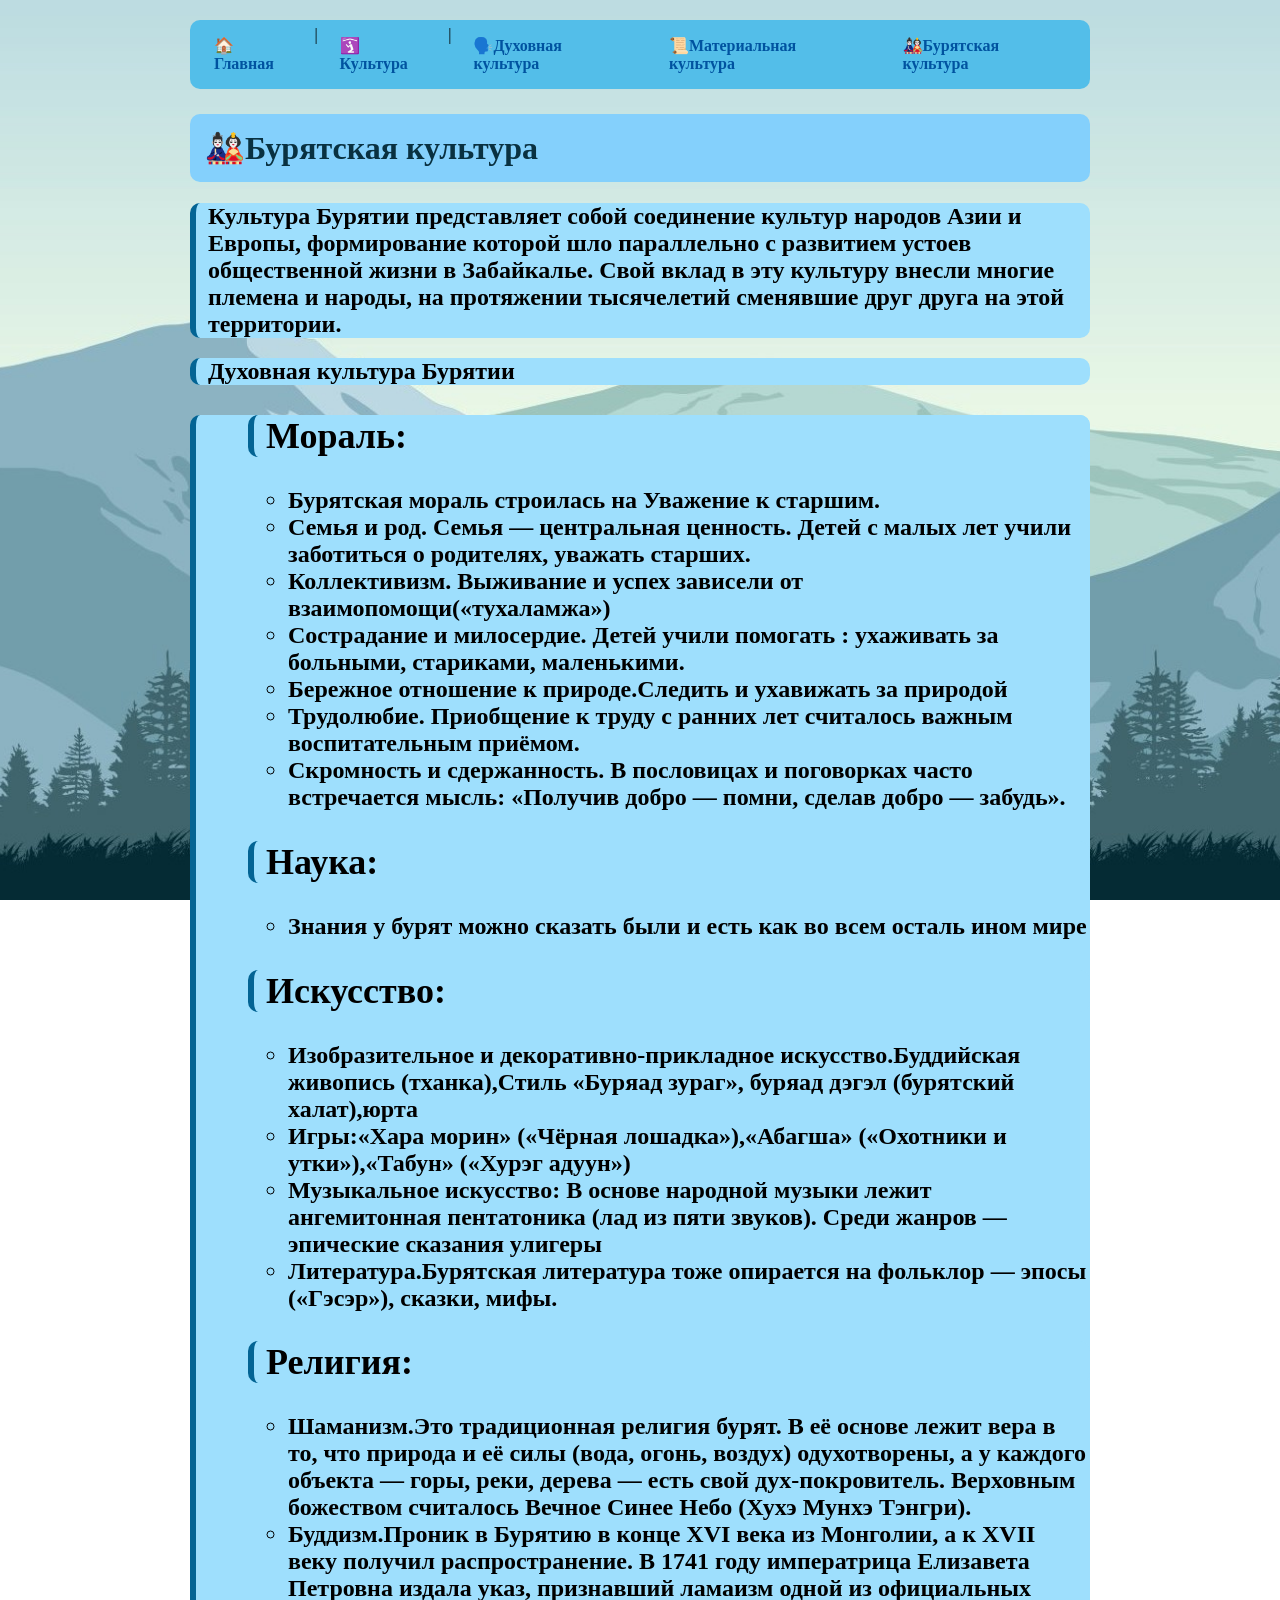
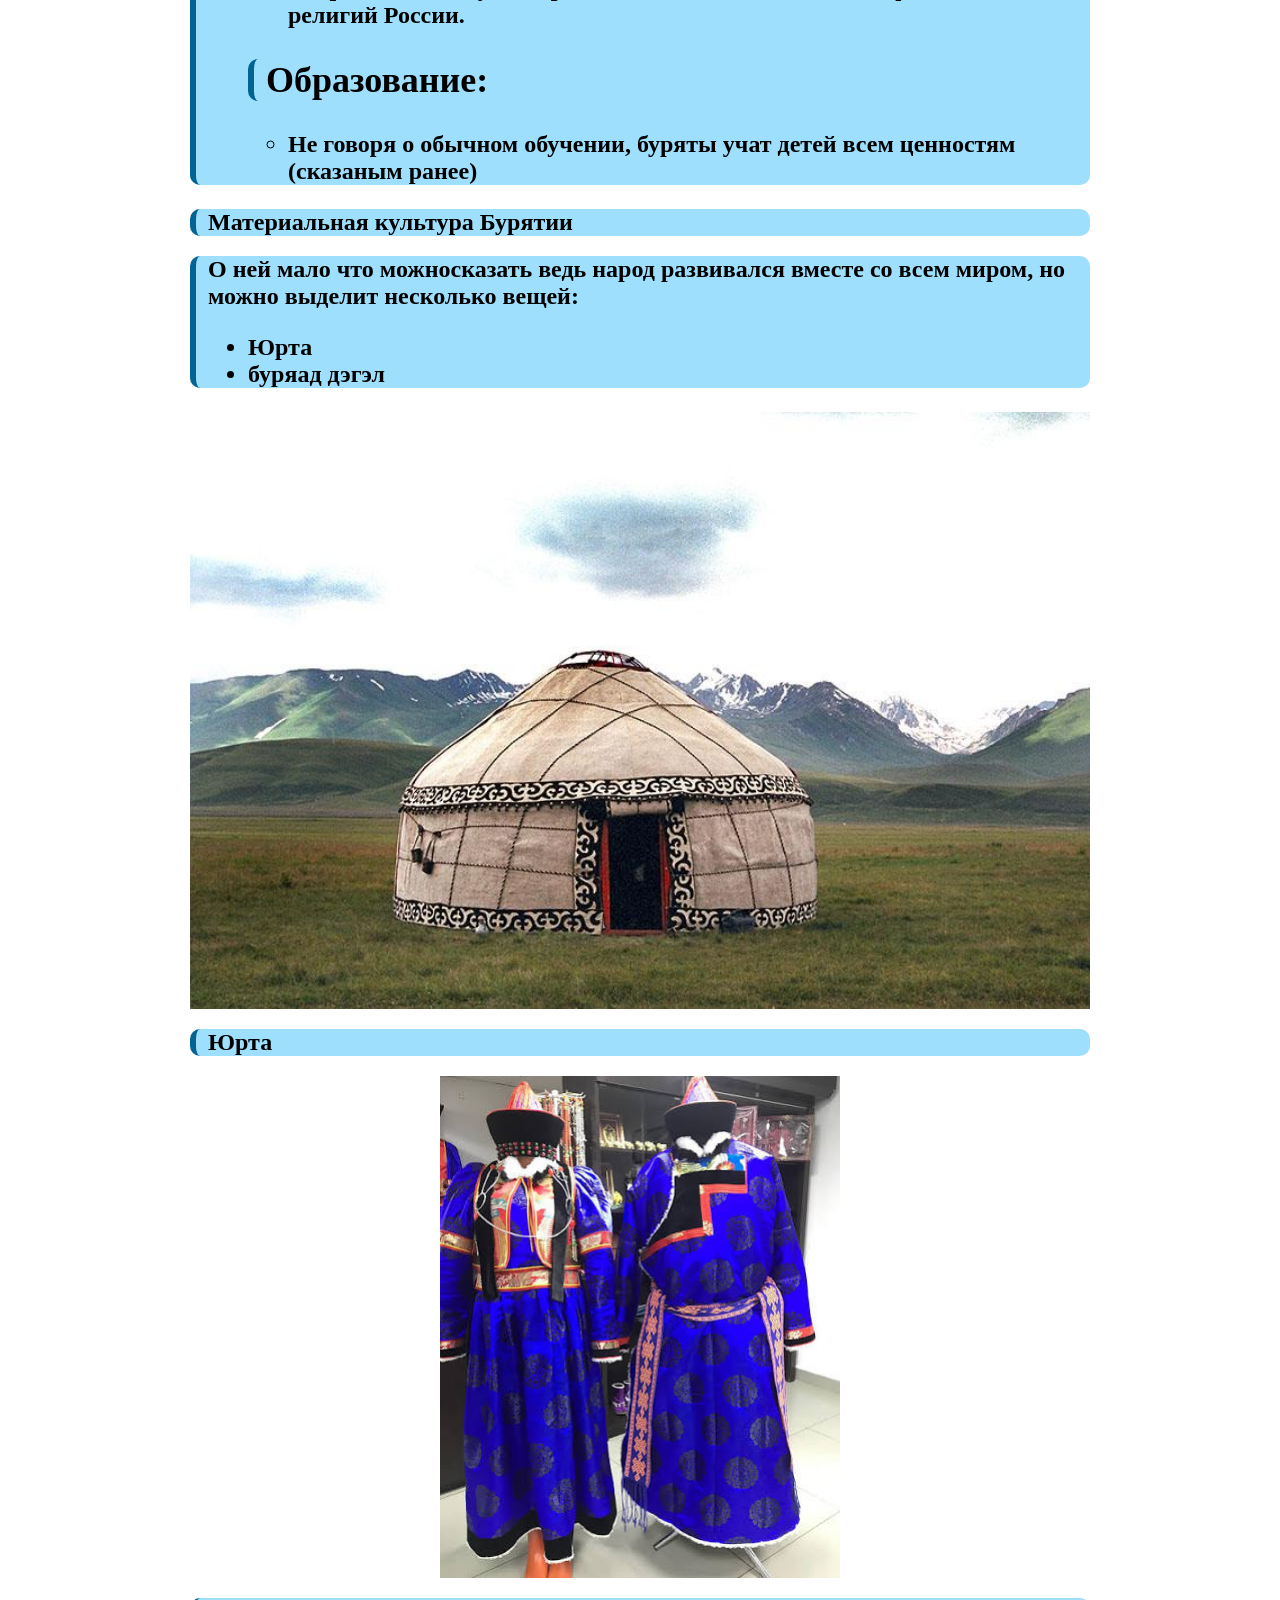
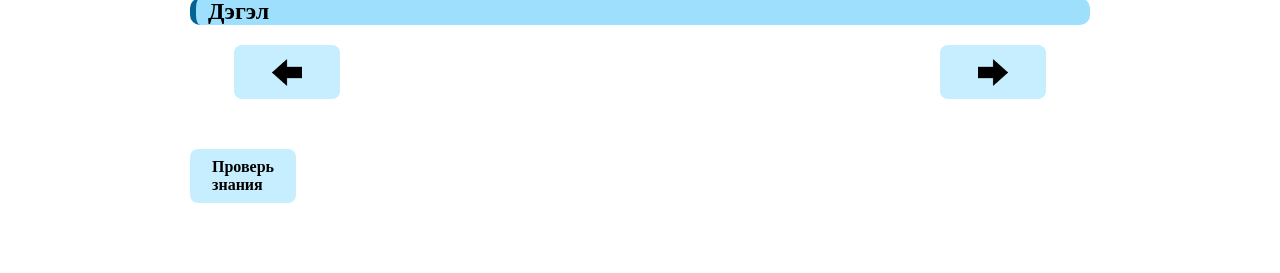
<file: 12.html>
<!DOCTYPE html>
<html lang="ru">
<head>
    <link rel="stylesheet" href="style.css">  </head>
  <meta charset="UTF-8">
  <title>Культура</title>  
</head>
<body>
<div class="card fade-in">
  <nav>
    <a href="index.html">🏠Главная</a>  |
    <a href="page2.html">🛐Культура</a>  |
    <a href="page3.html">🗣️Духовная культура</a>
    <a href="интерес.html">📜Материальная культура</a>
    <a href="12.html">🎎Бурятская культура</a>
  </nav>
  <div class="card">           
  <h1>🎎Бурятская культура</h1>   
  <h2>
    Культура Бурятии представляет собой соединение культур народов Азии и Европы, формирование которой шло параллельно с развитием устоев общественной жизни в Забайкалье. Свой вклад в эту культуру внесли многие племена и народы, на протяжении тысячелетий сменявшие друг друга на этой территории. 
  </h2>
 <h2> <h2>Духовная культура Бурятии</h2>
    <h2><ul>
        <h2>Мораль:</h2>
<ul>
<li>Бурятская мораль строилась на Уважение к старшим.</li>
<li>Семья и род. Семья — центральная ценность. Детей с малых лет учили заботиться о родителях, уважать старших.</li>
<li>Коллективизм. Выживание и успех зависели от взаимопомощи(«тухаламжа»)</li>
<li>Сострадание и милосердие. Детей учили помогать : ухаживать за больными, стариками, маленькими.</li>
<li>Бережное отношение к природе.Следить и ухавижать за природой</li>
<li>Трудолюбие. Приобщение к труду с ранних лет считалось важным воспитательным приёмом.</li>
<li>Скромность и сдержанность. В пословицах и поговорках часто встречается мысль: «Получив добро — помни, сделав добро — забудь».</li>
</ul>
<h2>Наука:</h2>
<ul>
<li>Знания у бурят можно сказать были и есть как во всем осталь ином мире</li>
</ul>
<h2>Искусство:</h2>
<ul>
<li>Изобразительное и декоративно-прикладное искусство.Буддийская живопись (тханка),Стиль «Буряад зураг», буряад дэгэл (бурятский халат),юрта</li>
<li>Игры:«Хара морин» («Чёрная лошадка»),«Абагша» («Охотники и утки»),«Табун» («Хурэг адуун»)</li>
<li>Музыкальное искусство: В основе народной музыки лежит ангемитонная пентатоника (лад из пяти звуков). Среди жанров — эпические сказания улигеры</li>
<li>Литература.Бурятская литература тоже опирается на фольклор — эпосы («Гэсэр»), сказки, мифы.</li>
</ul>
<h2>Религия:</h2>
<ul>
<li>Шаманизм.Это традиционная религия бурят. В её основе лежит вера в то, что природа и её силы (вода, огонь, воздух) одухотворены, а у каждого объекта — горы, реки, дерева — есть свой дух-покровитель. Верховным божеством считалось Вечное Синее Небо (Хухэ Мунхэ Тэнгри). </li>
<li>Буддизм.Проник в Бурятию в конце XVI века из Монголии, а к XVII веку получил распространение. В 1741 году императрица Елизавета Петровна издала указ, признавший ламаизм одной из официальных религий России.</li>
</ul>
<h2>Образование:</h2> 
<ul>
<li>Не говоря о обычном обучении, буряты учат детей всем ценностям (сказаным ранее)</ul></li>
</ul>

</h2>
<h2>Материальная культура Бурятии</h2>
<h2>О ней мало что можносказать ведь народ развивался вместе со всем миром, но можно выделит несколько вещей:
<ul>
    <li>Юрта</li>
    <li>буряад дэгэл</li>
</ul>
</h2>
  </ul>     
  </div>  
    <img src="images/тюркского-типа.jpg" alt="Юрта" width="900">
    <h2>Юрта
    </h2>
    <img src="images/images.jfif" alt="Юрта" width="400">
    <h2>Дэгэл</h2>
</body>
</html>
<div style="display: flex; gap: 600px; justify-content: center;">
    <a href="интерес.html" class="btn">
      <img src="images/image001-814x720 (1).png" width="30" alt="Кнопка 1">
    </a>
    <a href="index.html" class="btn">
      <img src="images/image001-814x720.png" width="30" alt="Кнопка 2">
    </a>
  </div>
<a href="13.html"; class="btn">Проверь знания</a>
</file>
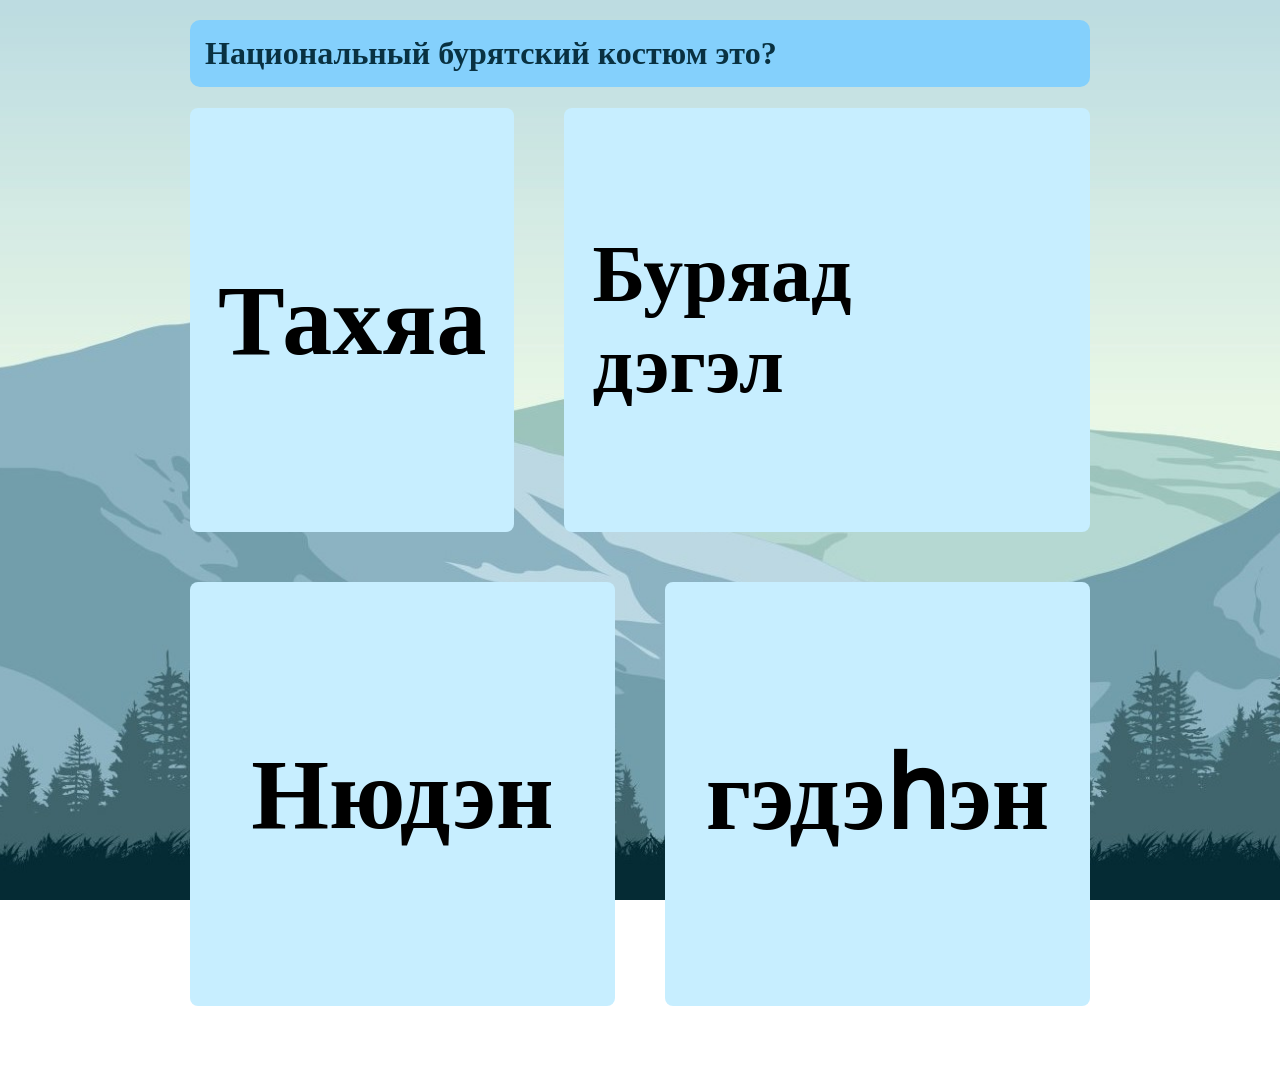
<file: 13.html>
<!DOCTYPE html>
<html lang="ru">
<head>
    <link rel="stylesheet" href="style.css">  </head>
  <meta charset="UTF-8">
  <title>Культура</title>  
</head>
<body>

<h1>Национальный бурятский костюм это?</h1>
   <div style="display: flex; gap: 50px; justify-content: center;">
      <a href="17.html" class="btn-second">    Тахяа </a>
      <a href="14.html" class="btn-true">Буряад дэгэл</a>
    </div>
    <div style="display: flex; gap: 50px; justify-content: center;">
      <a href="17.html" class="btn-second">Нюдэн</a>
      <a href="17.html" class="btn-second">гэдэһэн</a>
    </div>
</body>
<script>
  window.addEventListener('load', () => {
      setTimeout(() => {
          document.getElementById('achievement').classList.add('show');
      }, 1200);
  });
  </script>
</file>
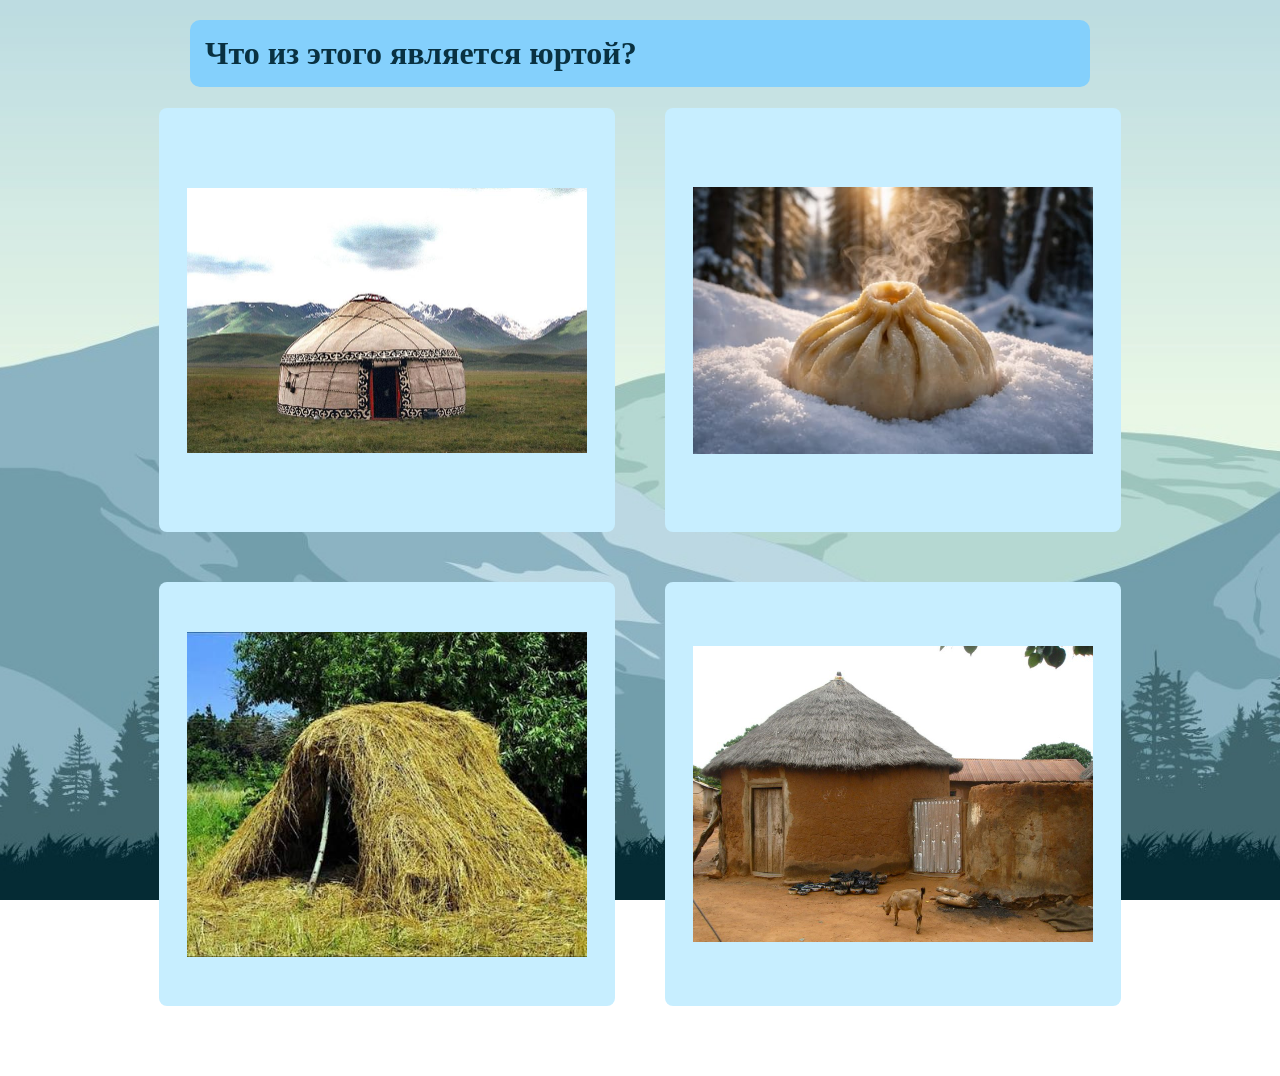
<file: 14.html>
<!DOCTYPE html>
<html lang="ru">
<head>
    <link rel="stylesheet" href="style.css">  </head>
  <meta charset="UTF-8">
  <title>Культура</title>  
</head>
<body>

<h1>Что из этого является юртой?</h1>
   <div style="display: flex; gap: 50px; justify-content: center;">
      <a href="15.html" class="btn-true">
      <img src="images/тюркского-типа.jpg" width="400" alt="Кнопка 1"></a>
      <a href="17.html" class="btn-second"><img src="images/1243.jpg" width="400"></a>
    </div>
    <div style="display: flex; gap: 50px; justify-content: center;">
      <a href="17.html" class="btn-second"><img src="images/4312.jfif" width="400"></a>

      <a href="17.html" class="btn-second"><img src="images/412.jpg" width="400""></a>
    </div>
</body>
</file>
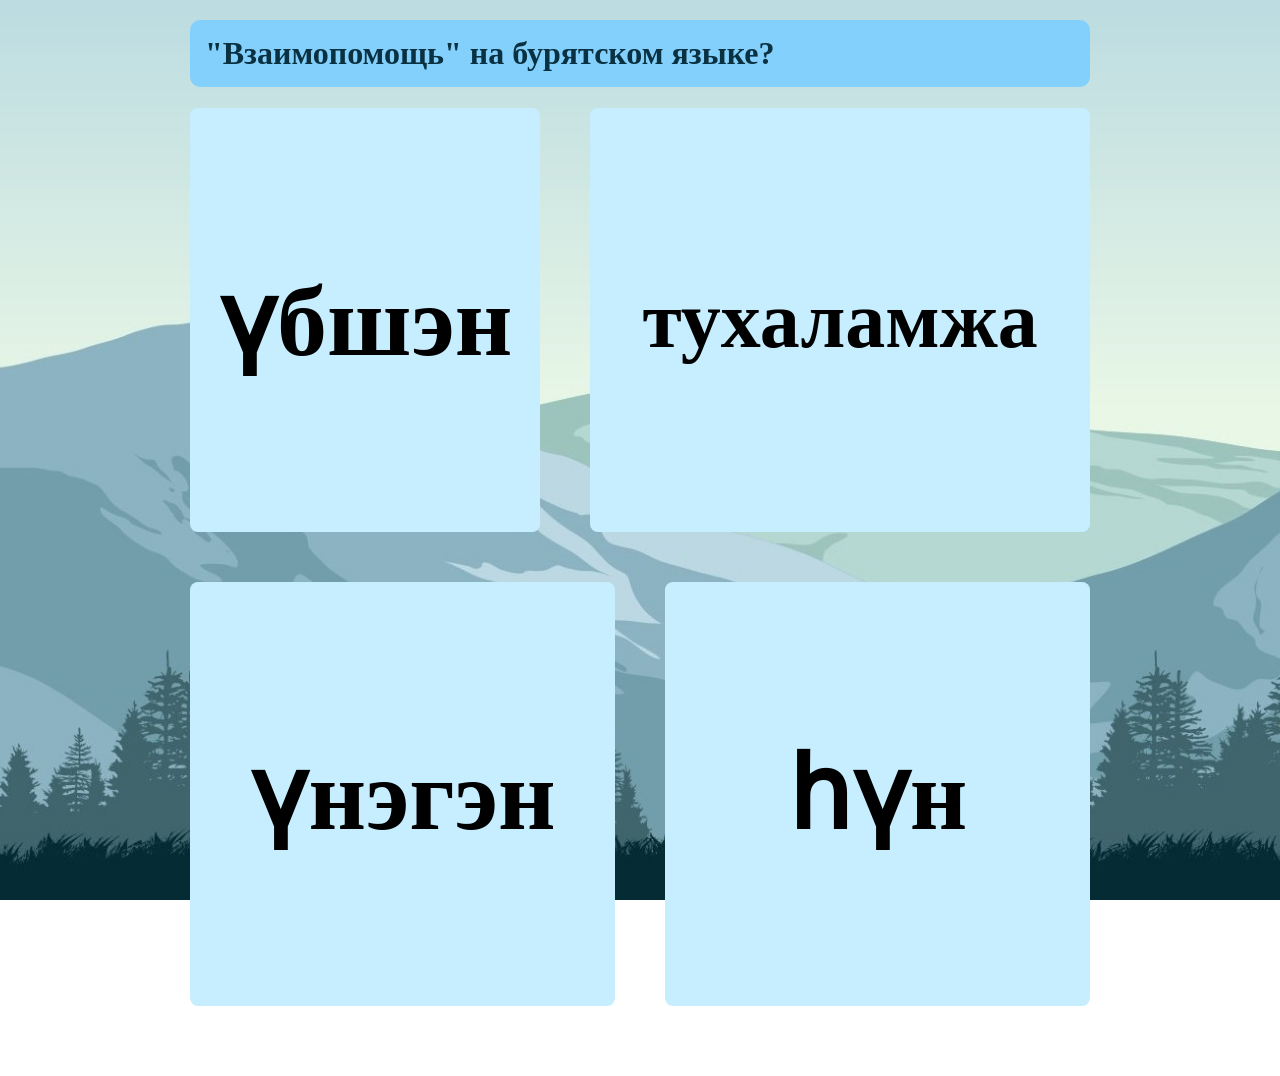
<file: 15.html>
<!DOCTYPE html>
<html lang="ru">
<head>
    <link rel="stylesheet" href="style.css">  </head>
  <meta charset="UTF-8">
  <title>Культура</title>  
</head>
<body>

<h1>"Взаимопомощь" на бурятском языке?</h1>
   <div style="display: flex; gap: 50px; justify-content: center;">
      <a href="17.html" class="btn-second">үбшэн</a>
      <a href="16.html" class="btn-true">тухаламжа</a>
    </div>
    <div style="display: flex; gap: 50px; justify-content: center;">
      <a href="17.html" class="btn-second">үнэгэн</a>
      <a href="17.html" class="btn-second">һүн</a>
    </div>
</body>
</file>
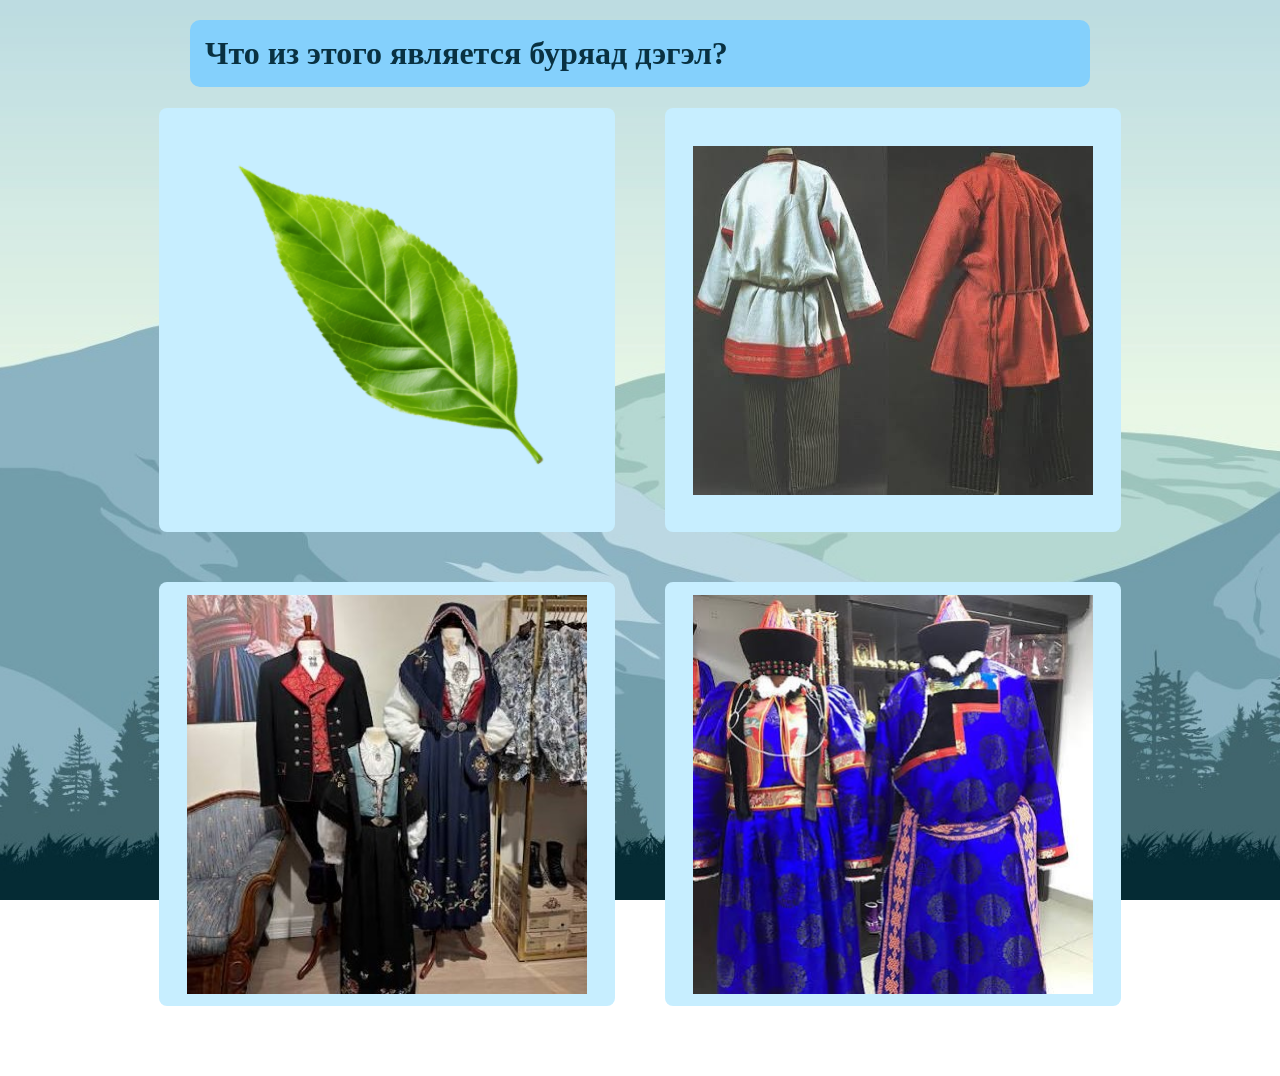
<file: 16.html>
<!DOCTYPE html>
<html lang="ru">
<head>
    <link rel="stylesheet" href="style.css">  </head>
  <meta charset="UTF-8">
  <title>Культура</title>  
</head>
<body>

<h1>Что из этого является буряад дэгэл? </h1>
   <div style="display: flex; gap: 50px; justify-content: center;">
      <a href="17.html" class="btn-second">
      <img src="images/123.webp" width="400" alt="Кнопка 1"></a>
      <a href="17.html" class="btn-second"><img src="images/980.jfif" width="400" alt="Кнопка 1"></a>
    </div>
    <div style="display: flex; gap: 50px; justify-content: center;">
      <a href="17.html" class="btn-second"><img src="images/42ррррррррррррр.jpg" width="400" alt="Кнопка 1"></a>

      <a href="19.html" class="btn-true"><img src="images/5698756.jpg" width="400" alt="Кнопка 1"></a>
    </div>
</body>
</file>
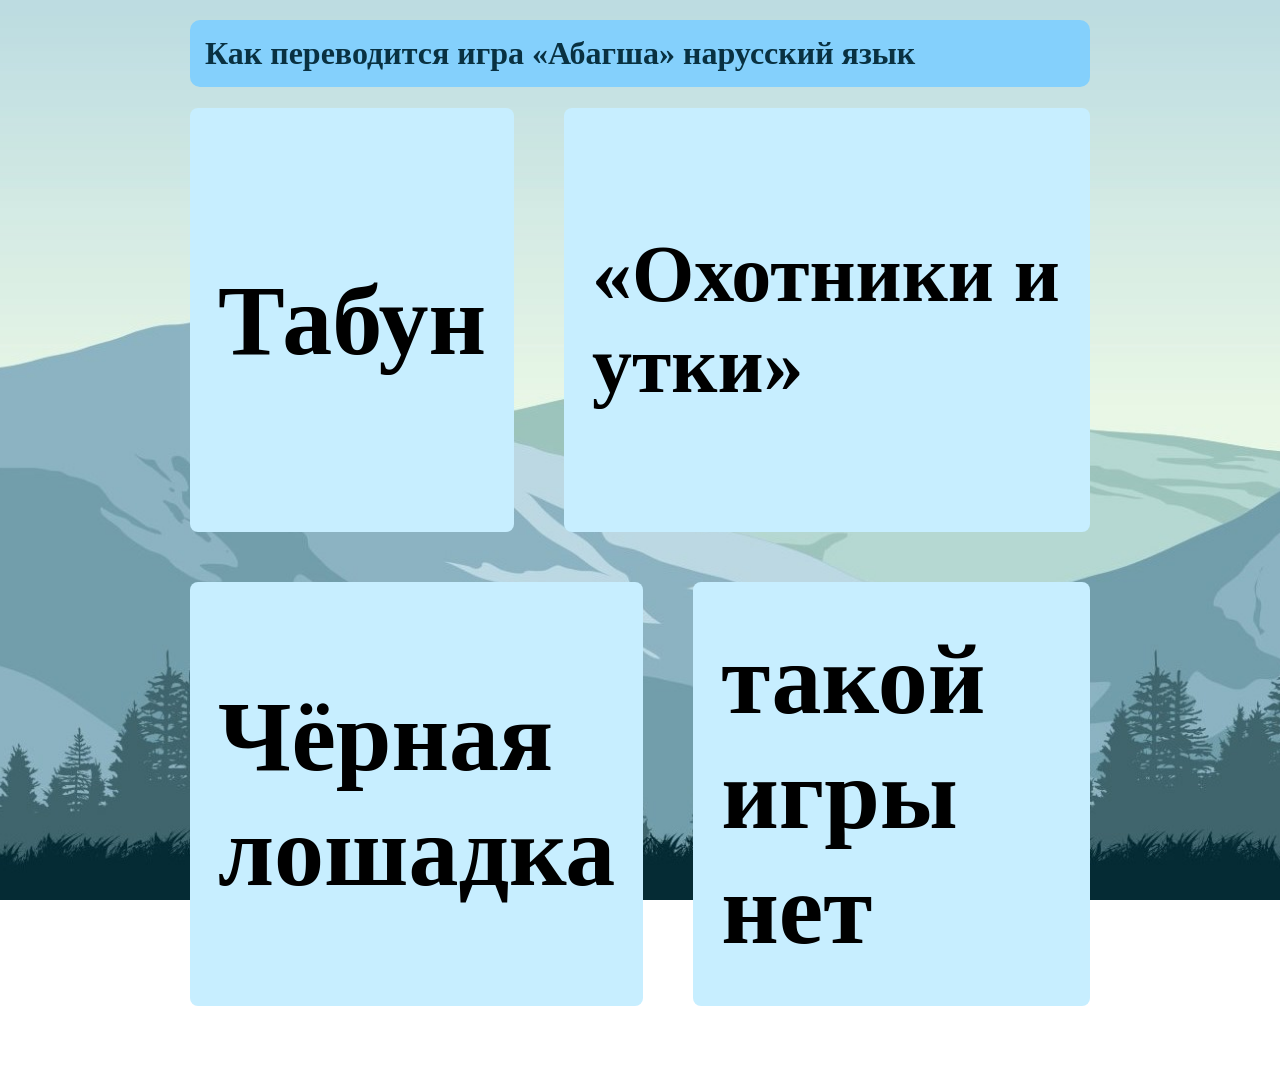
<file: 19.html>
<!DOCTYPE html>
<html lang="ru">
<head>
    <link rel="stylesheet" href="style.css">  </head>
  <meta charset="UTF-8">
  <title>Культура</title>  
</head>
<body>

<h1>Как переводится игра «Абагша» нарусский язык </h1>
   <div style="display: flex; gap: 50px; justify-content: center;">
      <a href="17.html" class="btn-second">Табун     </a>
      <a href="18.html" class="btn-true">«Охотники и утки»</a>
    </div>
    <div style="display: flex; gap: 50px; justify-content: center;">
      <a href="17.html" class="btn-second">Чёрная лошадка</a>
      <a href="17.html" class="btn-second">такой игры нет</a>
    </div>
</body>
</file>
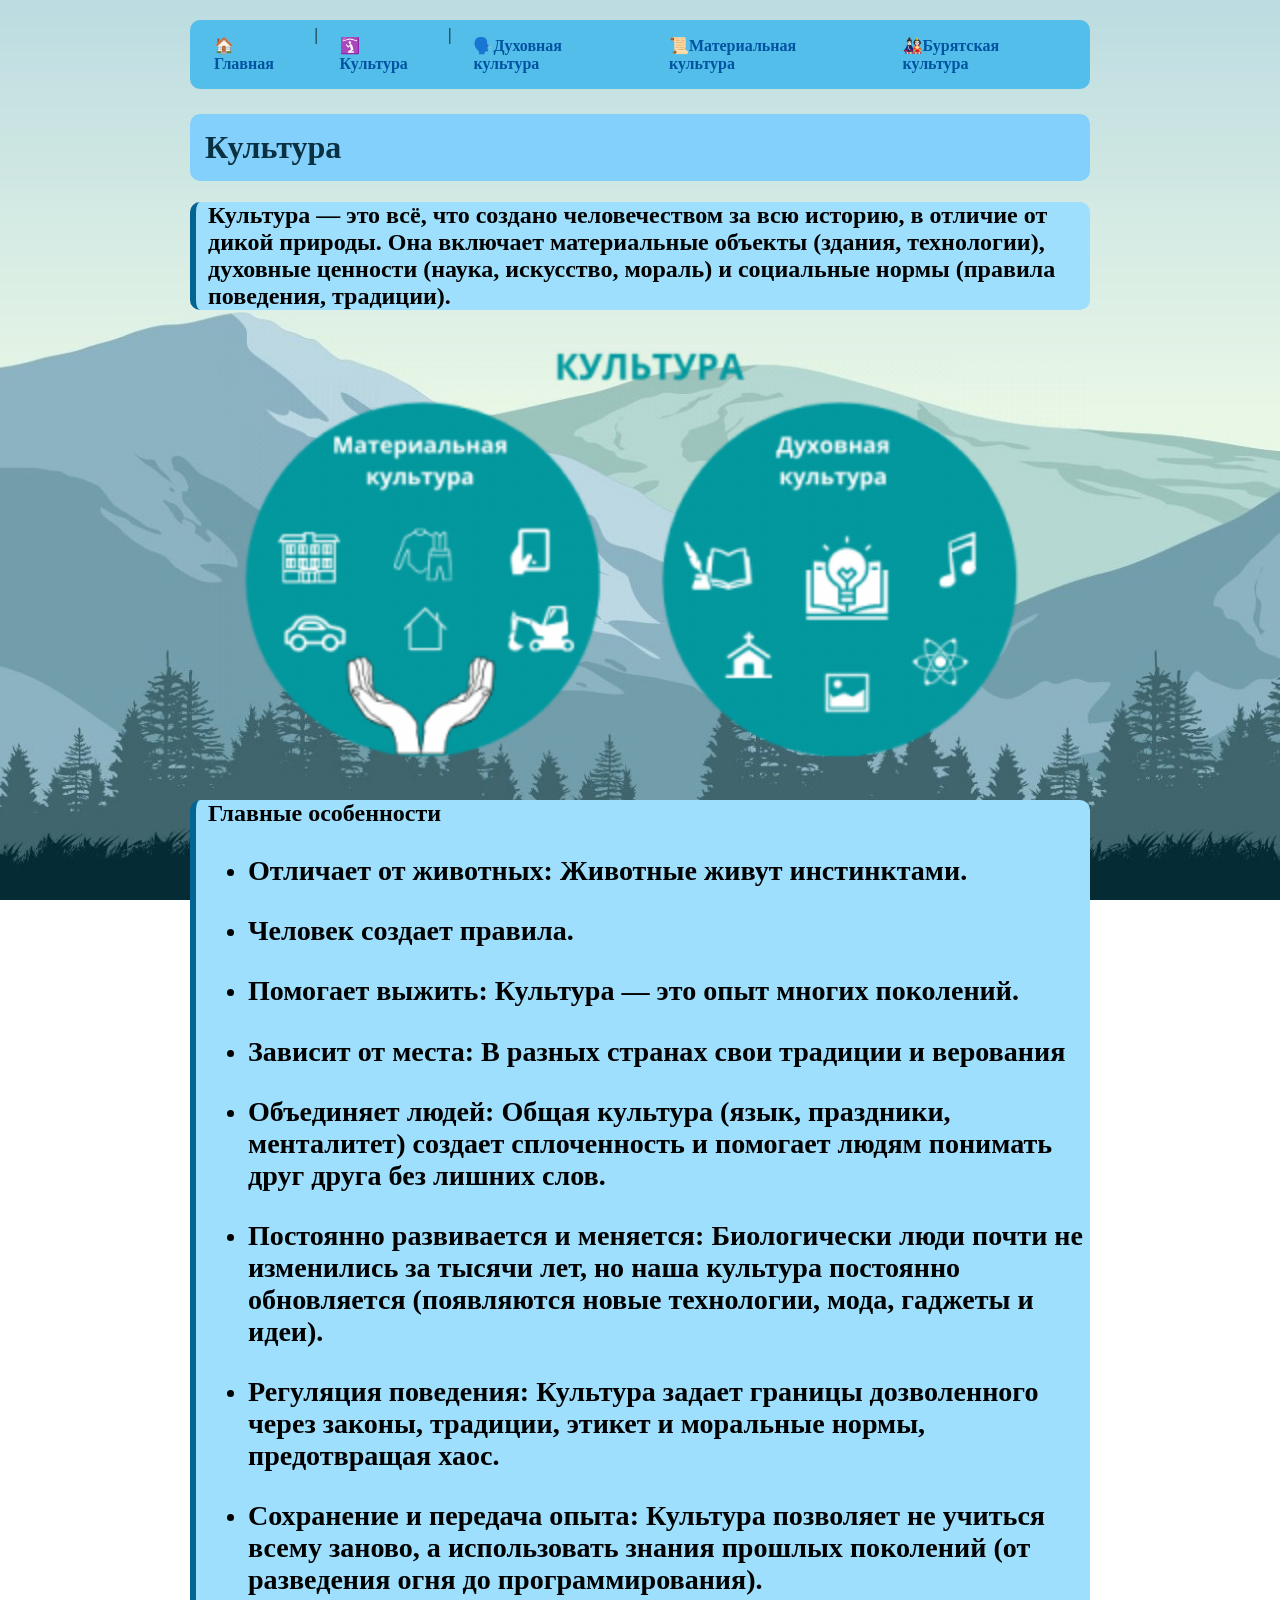
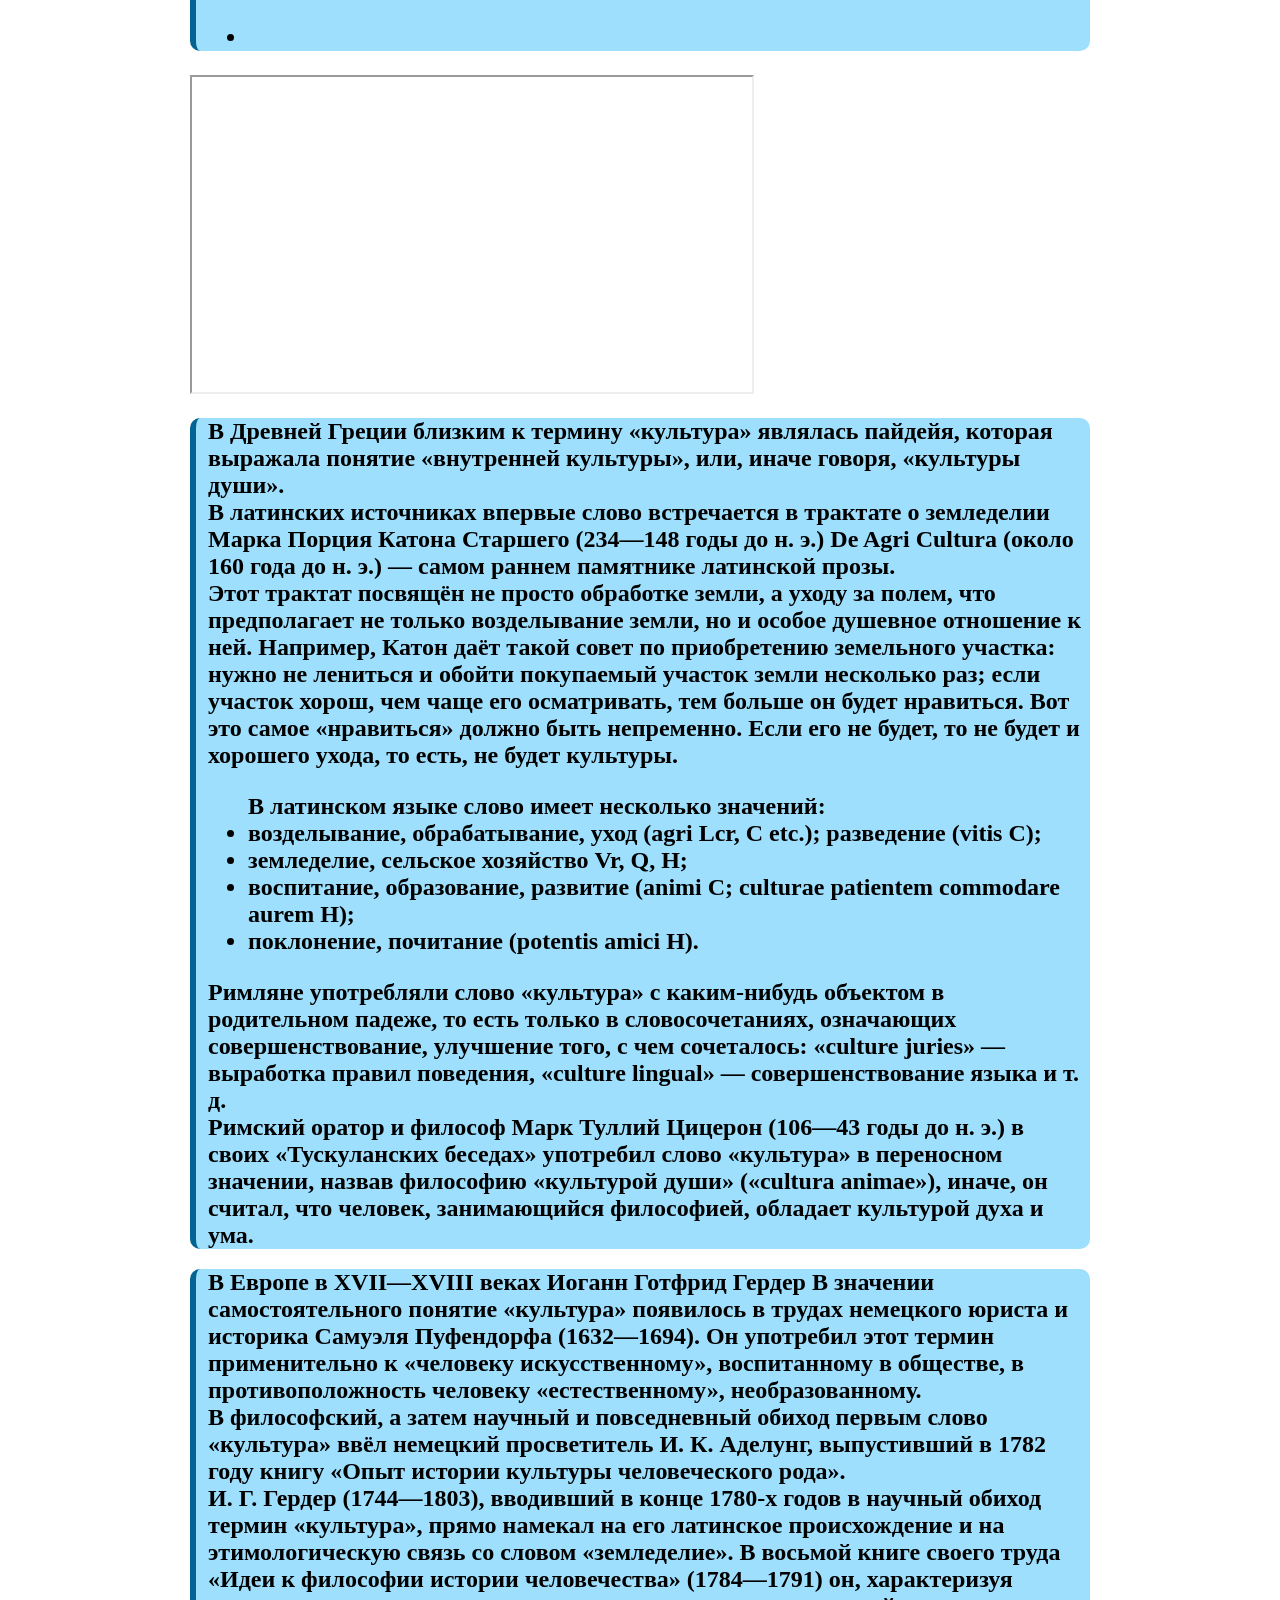
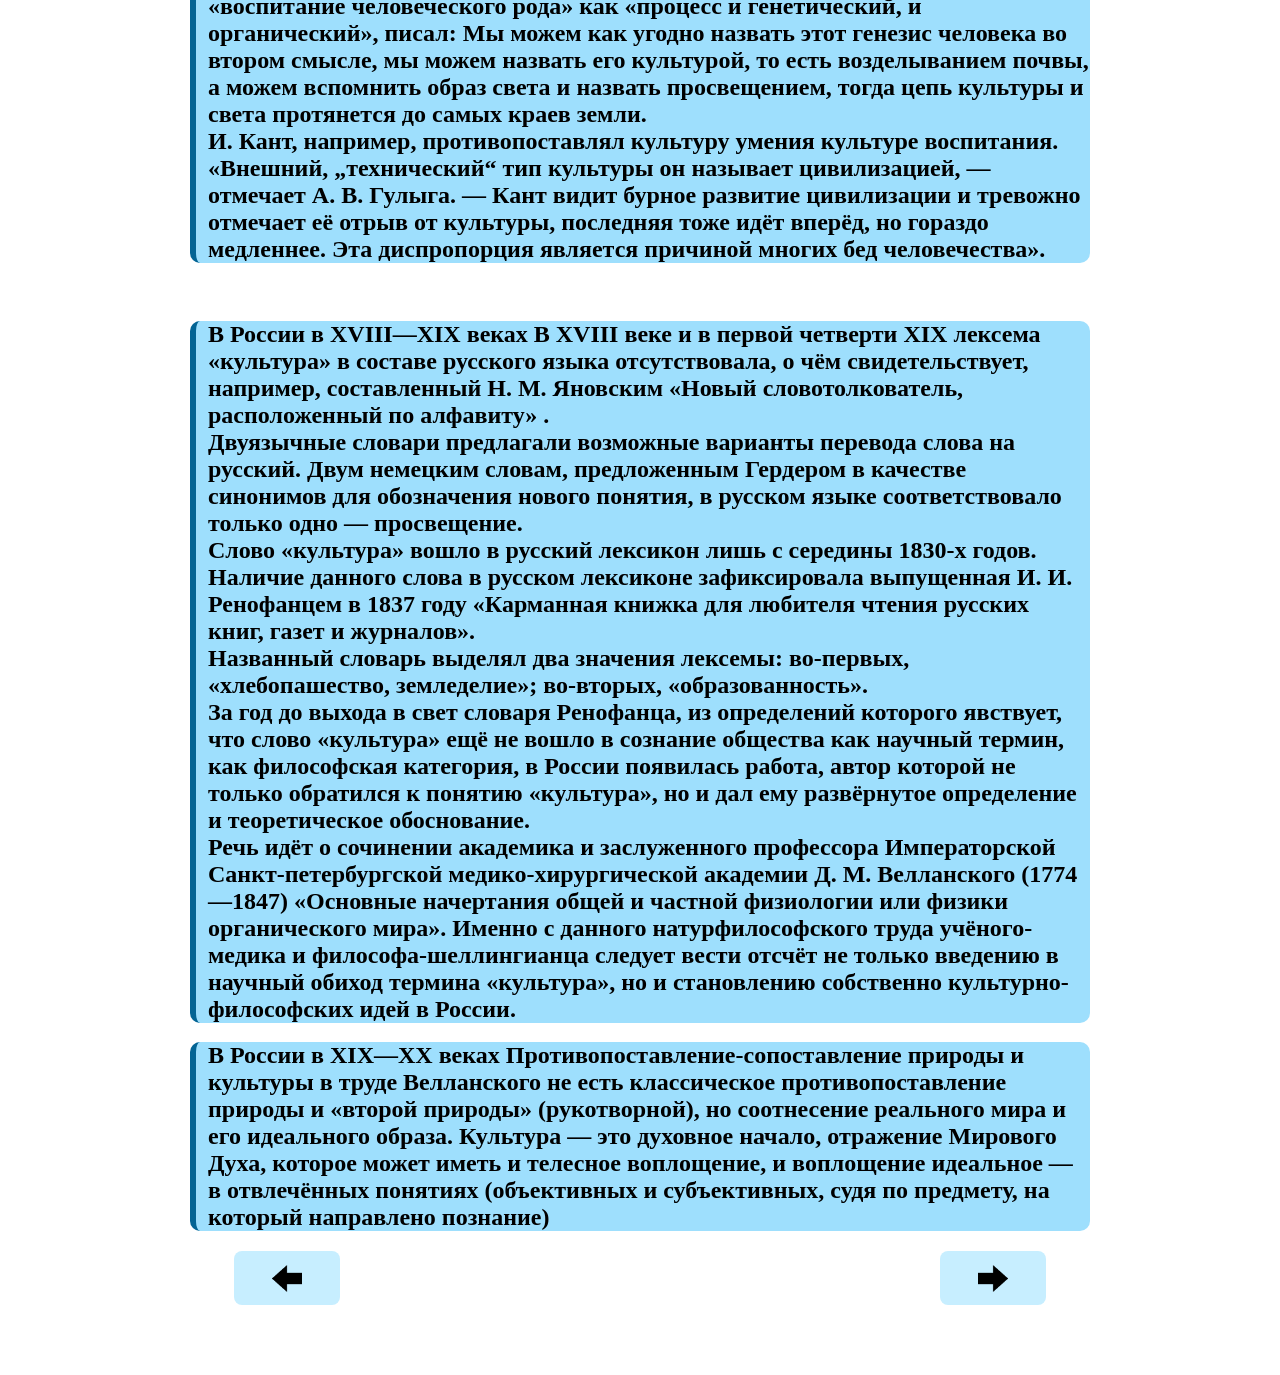
<file: page2.html>
<!DOCTYPE html>
<html lang="ru">
<head>
    <link rel="stylesheet" href="style.css">   </head>
  <meta charset="UTF-8">
  <title>Культура</title>   
</head>
<body>
<div class="card fade-in">
  <nav>
    <a href="index.html">🏠Главная</a>  |
    <a href="page2.html">🛐Культура</a>  |
    <a href="page3.html">🗣️Духовная культура</a>
    <a href="интерес.html">📜Материальная культура</a> 
    <a href="12.html">🎎Бурятская культура</a>
  </nav>          
  <div class="card">
  <h1> Культура</h1>  
  <h2>Культура — это всё, что создано человечеством за всю историю, в отличие от дикой природы. Она включает материальные объекты (здания, технологии), духовные ценности (наука, искусство, мораль) и социальные нормы (правила поведения, традиции).</h2>

    <h2>
  </h2>
  <img src="images/1590097309_kultura.png" width="900">
</div>
  
  <h2>Главные особенности<ul>
    <li><h3>Отличает от животных: Животные живут инстинктами.</h3>    

    </li>

    <li><h3>Человек создает правила. </h3>                                          

    </li>

    <li><h3>Помогает выжить: Культура — это опыт многих поколений.  </h3>                                                                                                                                                                                                            

    </li>

    <li><h3>Зависит от места: В разных странах свои традиции и верования </h3>
      
    <li><h3>Объединяет людей: Общая культура (язык, праздники, менталитет) создает сплоченность и помогает людям понимать друг друга без лишних слов. </h3>                   

    </li>
    <li><h3>Постоянно развивается и меняется: Биологически люди почти не изменились за тысячи лет, но наша культура постоянно обновляется (появляются новые технологии, мода, гаджеты и идеи).  </h3>              
 
    </li>
    <li><h3>Регуляция поведения: Культура задает границы дозволенного через законы, традиции, этикет и моральные нормы, предотвращая хаос.   </h3>                

    </li>
    <li><h3>Сохранение и передача опыта: Культура позволяет не учиться всему заново, а использовать знания прошлых поколений (от разведения огня до программирования).      </h3>                     

    </li>
    <li></li>
    </h2></ul>
    <iframe width="560" height="315"
  src="https://youtu.be/BXgBE6MS7gc">
  frameborder="0" allowfullscreen>
</iframe>
<h2><h2>В Древней Греции близким к термину «культура» являлась пайдейя, которая выражала понятие «внутренней культуры», или, иначе говоря, «культуры души».<br>

  В латинских источниках впервые слово встречается в трактате о земледелии Марка Порция Катона Старшего (234—148 годы до н. э.) De Agri Cultura (около 160 года до н. э.) — самом раннем памятнике латинской прозы.<br>
  
  Этот трактат посвящён не просто обработке земли, а уходу за полем, что предполагает не только возделывание земли, но и особое душевное отношение к ней. Например, Катон даёт такой совет по приобретению земельного участка: нужно не лениться и обойти покупаемый участок земли несколько раз; если участок хорош, чем чаще его осматривать, тем больше он будет нравиться. Вот это самое «нравиться» должно быть непременно. Если его не будет, то не будет и хорошего ухода, то есть, не будет культуры.<br>
  
  
  <ul>В латинском языке слово имеет несколько значений:
  
 <li>возделывание, обрабатывание, уход (agri Lcr, C etc.); разведение (vitis C);</li>
 <li>земледелие, сельское хозяйство Vr, Q, H;</li>
  <li>воспитание, образование, развитие (animi C; culturae patientem commodare aurem H);</li>
  <li>поклонение, почитание (potentis amici H).</ul>
   Римляне употребляли слово «культура» с каким-нибудь объектом в родительном падеже, то есть только в словосочетаниях, означающих совершенствование, улучшение того, с чем сочеталось: «culture juries» — выработка правил поведения, «culture lingual» — совершенствование языка и т. д.<br>
  
  Римский оратор и философ Марк Туллий Цицерон (106—43 годы до н. э.) в своих «Тускуланских беседах» употребил слово «культура» в переносном значении, назвав философию «культурой души» («cultura animae»), иначе, он считал, что человек, занимающийся философией, обладает культурой духа и ума.</h2>
  
 <h2> В Европе в XVII—XVIII веках
  
  Иоганн Готфрид Гердер
  В значении самостоятельного понятие «культура» появилось в трудах немецкого юриста и историка Самуэля Пуфендорфа (1632—1694). Он употребил этот термин применительно к «человеку искусственному», воспитанному в обществе, в противоположность человеку «естественному», необразованному.<br>
  
  В философский, а затем научный и повседневный обиход первым слово «культура» ввёл немецкий просветитель И. К. Аделунг, выпустивший в 1782 году книгу «Опыт истории культуры человеческого рода».<br>
  
  И. Г. Гердер (1744—1803), вводивший в конце 1780-х годов в научный обиход термин «культура», прямо намекал на его латинское происхождение и на этимологическую связь со словом «земледелие». В восьмой книге своего труда «Идеи к философии истории человечества» (1784—1791) он, характеризуя «воспитание человеческого рода» как «процесс и генетический, и органический», писал:
  
  
  Мы можем как угодно назвать этот генезис человека во втором смысле, мы можем назвать его культурой, то есть возделыванием почвы, а можем вспомнить образ света и назвать просвещением, тогда цепь культуры и света протянется до самых краев земли.<br>
  
  И. Кант, например, противопоставлял культуру умения культуре воспитания. «Внешний, „технический“ тип культуры он называет цивилизацией, — отмечает А. В. Гулыга. — Кант видит бурное развитие цивилизации и тревожно отмечает её отрыв от культуры, последняя тоже идёт вперёд, но гораздо медленнее. Эта диспропорция является причиной многих бед человечества».</h2><br>
<h2>В России в XVIII—XIX веках
  В XVIII веке и в первой четверти XIX лексема «культура» в составе русского языка отсутствовала, о чём свидетельствует, например, составленный Н. М. Яновским «Новый словотолкователь, расположенный по алфавиту» .<br> Двуязычные словари предлагали возможные варианты перевода слова на русский. Двум немецким словам, предложенным Гердером в качестве синонимов для обозначения нового понятия, в русском языке соответствовало только одно — просвещение.<br>
  
  Слово «культура» вошло в русский лексикон лишь с середины 1830-х годов. Наличие данного слова в русском лексиконе зафиксировала выпущенная И. И. Ренофанцем в 1837 году «Карманная книжка для любителя чтения русских книг, газет и журналов».<br> Названный словарь выделял два значения лексемы: во-первых, «хлебопашество, земледелие»; во-вторых, «образованность».<br>
  
  За год до выхода в свет словаря Ренофанца, из определений которого явствует, что слово «культура» ещё не вошло в сознание общества как научный термин, как философская категория, в России появилась работа, автор которой не только обратился к понятию «культура», но и дал ему развёрнутое определение и теоретическое обоснование.<br> Речь идёт о сочинении академика и заслуженного профессора Императорской Санкт-петербургской медико-хирургической академии Д. М. Велланского (1774—1847) «Основные начертания общей и частной физиологии или физики органического мира». Именно с данного натурфилософского труда учёного-медика и философа-шеллингианца следует вести отсчёт не только введению в научный обиход термина «культура», но и становлению собственно культурно-философских идей в России.</h2>
 
 <h2>В России в XIX—XX веках
  Противопоставление-сопоставление природы и культуры в труде Велланского не есть классическое противопоставление природы и «второй природы» (рукотворной), но соотнесение реального мира и его идеального образа. Культура — это духовное начало, отражение Мирового Духа, которое может иметь и телесное воплощение, и воплощение идеальное — в отвлечённых понятиях (объективных и субъективных, судя по предмету, на который направлено познание)</h2>
  <div style="display: flex; gap: 600px; justify-content: center;">
    <a href="index.html" class="btn">
      <img src="images/image001-814x720 (1).png" width="30" alt="Кнопка 1">
    </a>
    <a href="page3.html" class="btn">
      <img src="images/image001-814x720.png" width="30" alt="Кнопка 2">
    </a>
  </div>
  
</body>
</html>
</div>
</file>
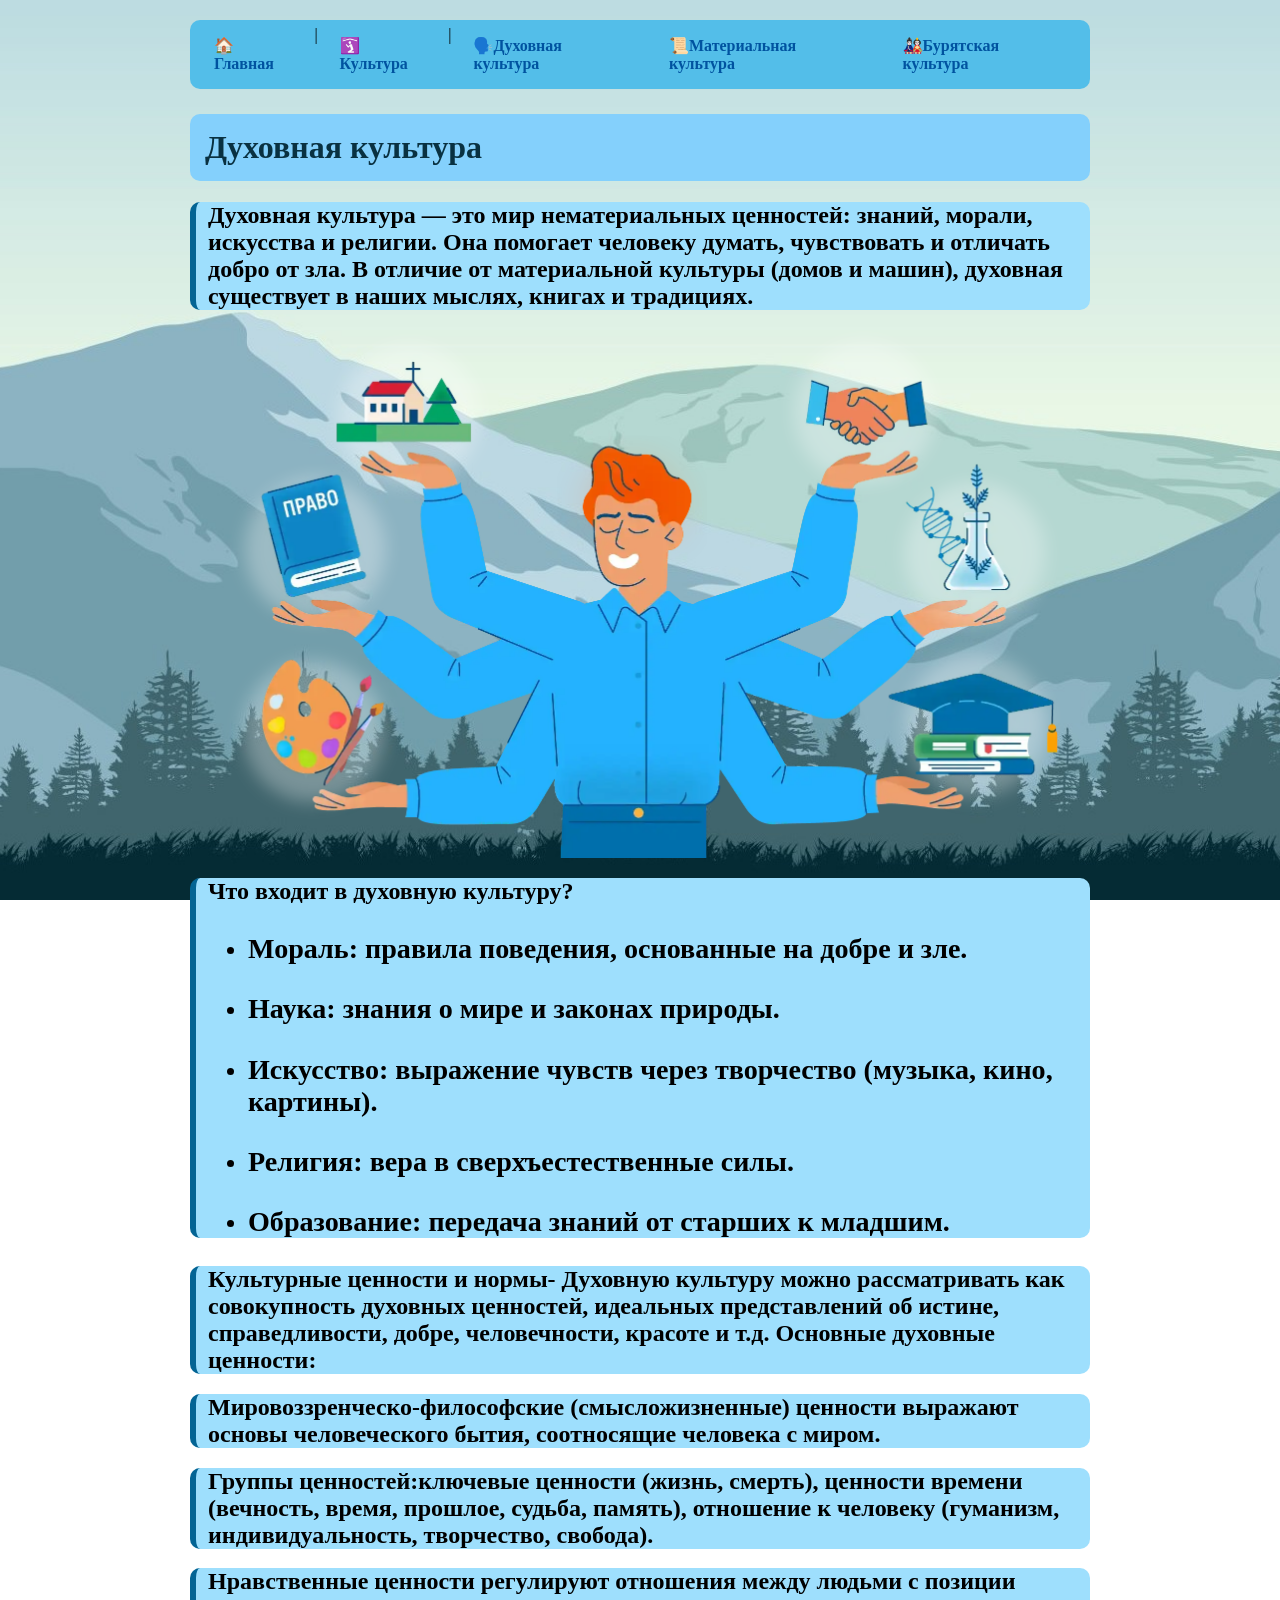
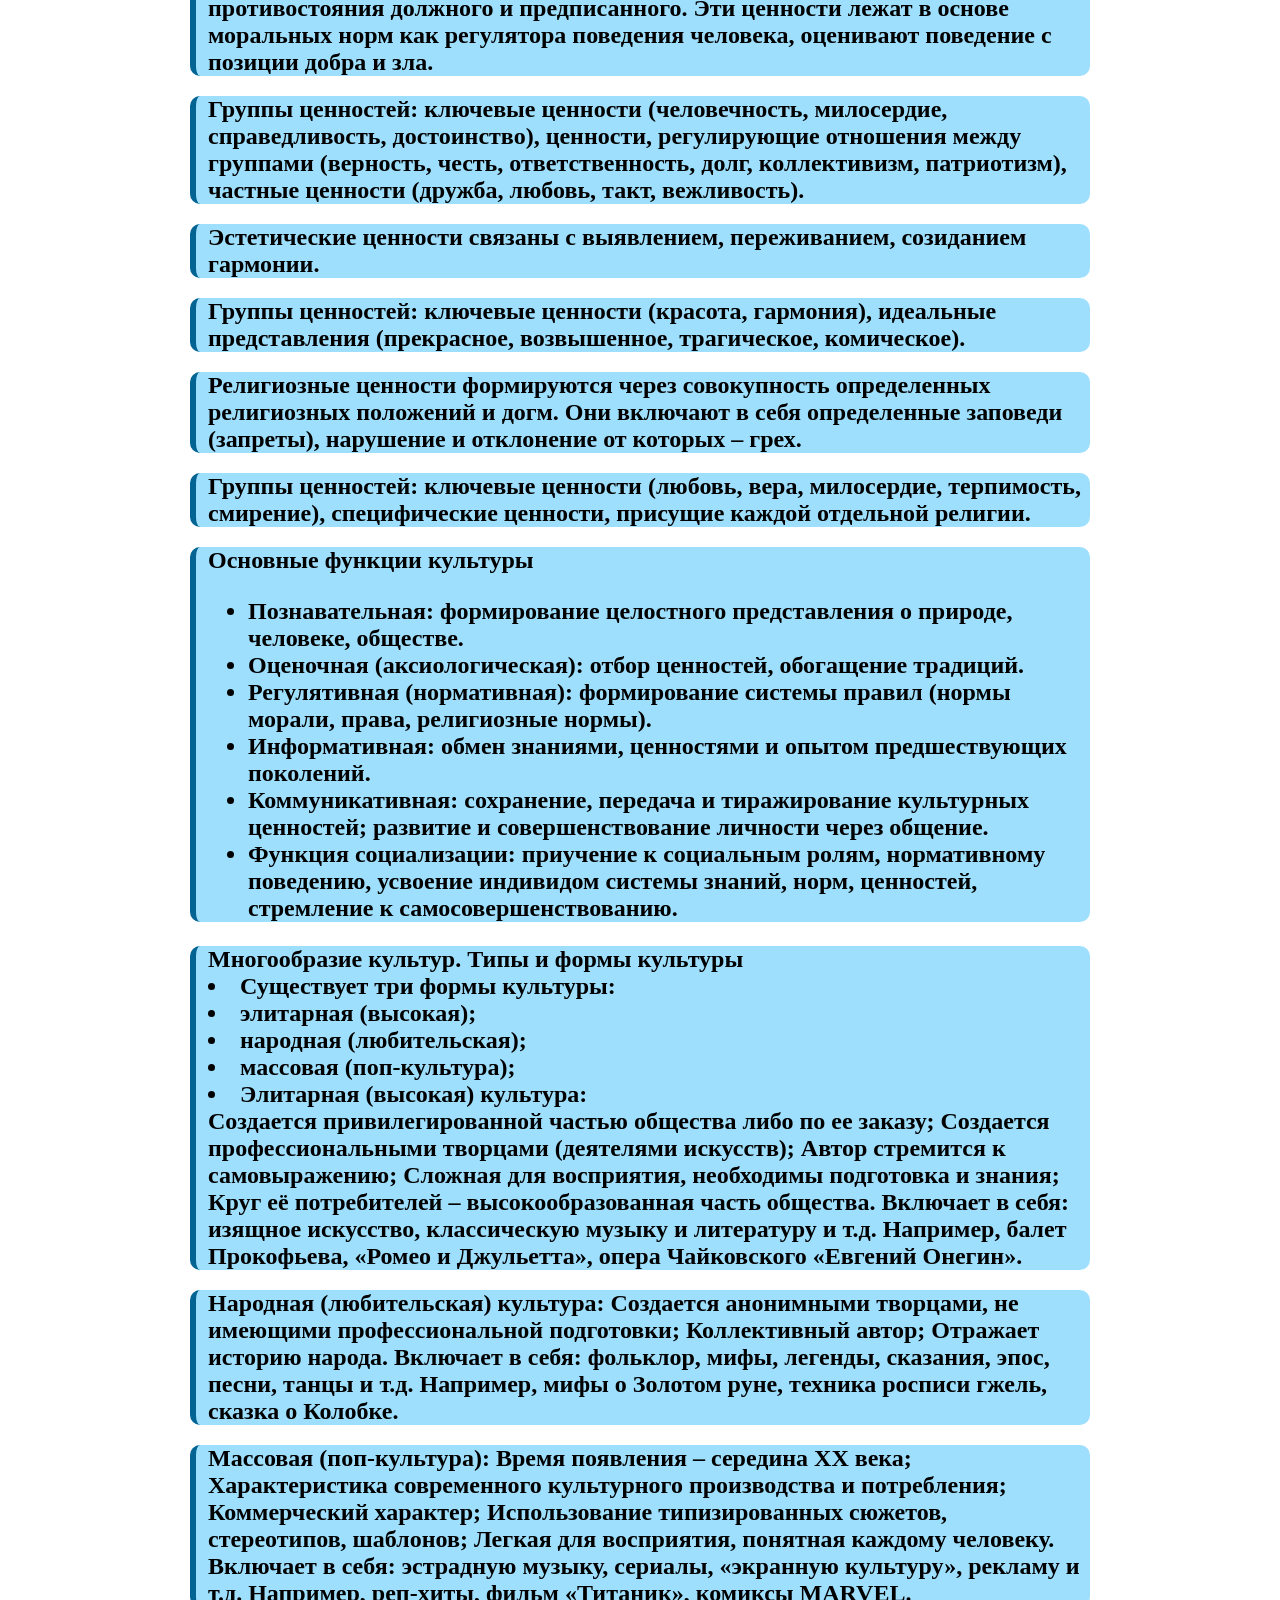
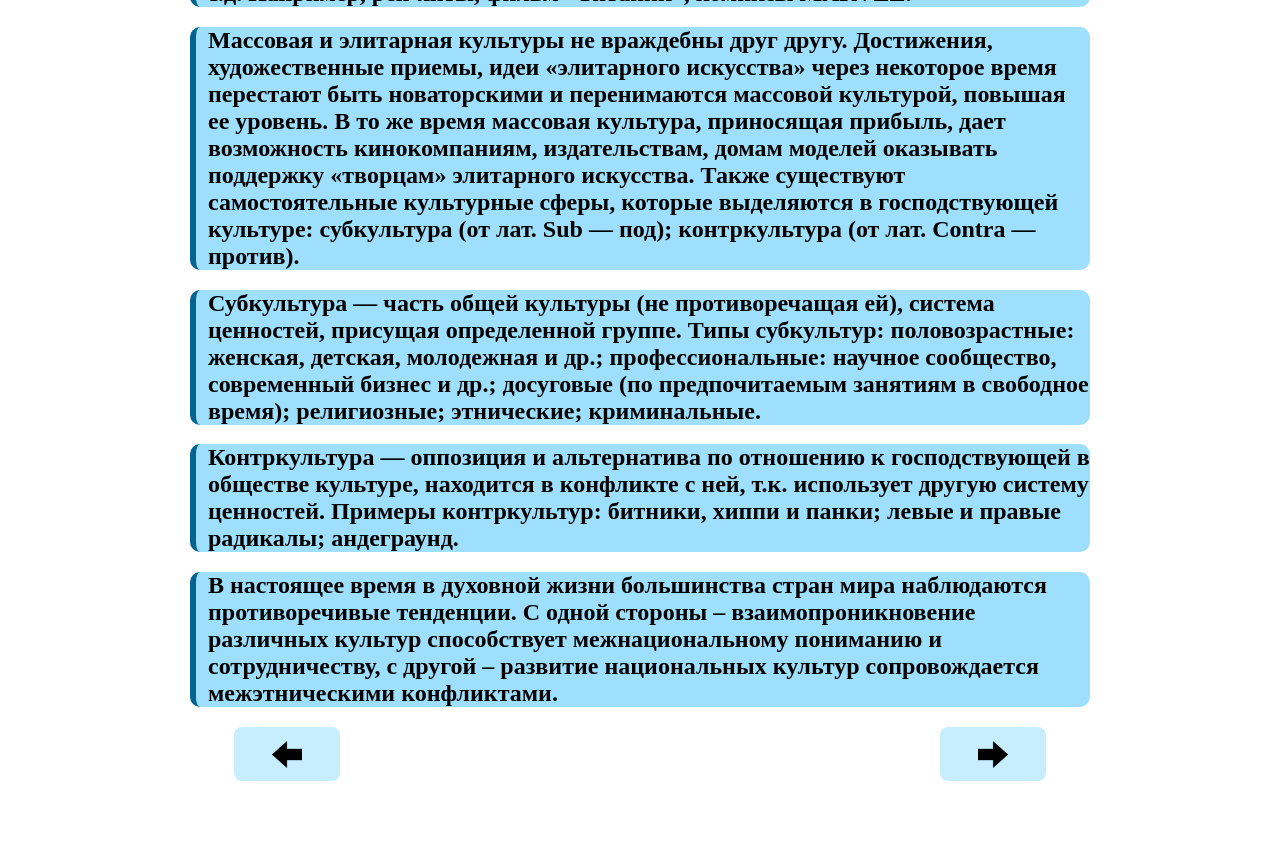
<file: page3.html>
<!DOCTYPE html>
<html lang="ru">
<head>
    <link rel="stylesheet" href="style.css"> </head>
  <meta charset="UTF-8">
  <title>Культура</title>    
</head>
<body>
  <div class="card fade-in">
  <nav>
    <a href="index.html">🏠Главная</a>  |
    <a href="page2.html">🛐Культура</a>  |
    <a href="page3.html">🗣️Духовная культура</a>
    <a href="интерес.html">📜Материальная культура</a>
    <a href="12.html">🎎Бурятская культура</a>
    
  </nav>          
  <div class="card">
  <h1>Духовная культура</h1>          
  <h2>Духовная культура — это мир нематериальных ценностей: знаний, морали, искусства и религии. Она помогает человеку думать, чувствовать и отличать добро от зла. В отличие от материальной культуры (домов и машин), духовная существует в наших мыслях, книгах и традициях.</h2>      
  <img src="images/675319efa8134817247184.webp"width=900>
  <h2>
    Что входит в духовную культуру?<ul>
    
    <li><h3>Мораль: правила поведения, основанные на добре и зле.<br></h3>

    <li><h3>Наука: знания о мире и законах природы.</h3>

    <li><h3>Искусство: выражение чувств через творчество (музыка, кино, картины).</h3>

    <li><h3>Религия: вера в сверхъестественные силы.</h3>

    <li><h3>Образование: передача знаний от старших к младшим.</h2></h3>
  </ul>
  <h2>Культурные ценности и нормы-

    Духовную культуру можно рассматривать как совокупность духовных ценностей, идеальных представлений об истине, справедливости, добре, человечности, красоте и т.д.
    
    Основные духовные ценности:</h2>
    
    <h2>Мировоззренческо-философские (смысложизненные) ценности выражают основы человеческого бытия, соотносящие человека с миром.</h2>
    
    <h2>Группы ценностей:ключевые ценности (жизнь, смерть), ценности времени (вечность, время, прошлое, судьба, память), отношение к человеку (гуманизм, индивидуальность, творчество, свобода).</h2>
    
    <h2>Нравственные ценности регулируют отношения между людьми с позиции противостояния должного и предписанного. Эти ценности лежат в основе моральных норм как регулятора поведения человека, оценивают поведение с позиции добра и зла.</h2>
    
    <h2>Группы ценностей: ключевые ценности (человечность, милосердие, справедливость, достоинство), ценности, регулирующие отношения между группами (верность, честь, ответственность, долг, коллективизм, патриотизм), частные ценности (дружба, любовь, такт, вежливость).
    
      <h2>Эстетические ценности связаны с выявлением, переживанием, созиданием гармонии.</h2>
    
      <h2>Группы ценностей: ключевые ценности (красота, гармония), идеальные представления (прекрасное, возвышенное, трагическое, комическое).</h2>
    
      <h2>Религиозные ценности формируются через совокупность определенных религиозных положений и догм. Они включают в себя определенные заповеди (запреты), нарушение и отклонение от которых – грех.</h2>
    
      <h2>Группы ценностей: ключевые ценности (любовь, вера, милосердие, терпимость, смирение), специфические ценности, присущие каждой отдельной религии.</h2>
    
    
    <h2>Основные функции культуры
    <ul>
    <li>Познавательная: формирование целостного представления о природе, человеке, обществе.</li>
    
    <li>Оценочная (аксиологическая): отбор ценностей, обогащение традиций.</li>
    
    <li> Регулятивная (нормативная): формирование системы правил (нормы морали, права, религиозные нормы).</li>
    
    <li> Информативная: обмен знаниями, ценностями и опытом предшествующих поколений.</li>
    
    <li> Коммуникативная: сохранение, передача и тиражирование культурных ценностей; развитие и совершенствование личности через общение.</li>
    
    <li> Функция социализации: приучение к социальным ролям, нормативному поведению, усвоение индивидом системы знаний, норм, ценностей, стремление к самосовершенствованию.</li></ul><h2>
    
    
    <h2>Многообразие культур. Типы и формы культуры
    
      <li> Существует три формы культуры:</li>
    
      <li>элитарная (высокая);</li>
    
        <li>народная (любительская);</li>
    
          <li>массовая (поп-культура);</li>
    
            <li>Элитарная (высокая) культура:</li>
            
    Создается привилегированной частью общества либо по ее заказу;
    
    Создается профессиональными творцами (деятелями искусств);
    
    Автор стремится к самовыражению;
    
    Сложная для восприятия, необходимы подготовка и знания;
    
    Круг её потребителей – высокообразованная часть общества.
    
    
    Включает в себя: изящное искусство, классическую музыку и литературу и т.д.
    
    Например, балет Прокофьева, «Ромео и Джульетта», опера Чайковского «Евгений Онегин».</h2>
    
    
  <h2> Народная (любительская) культура:
    
    Создается анонимными творцами, не имеющими профессиональной подготовки;
    
    Коллективный автор;
    
    Отражает историю народа.
    
    Включает в себя: фольклор, мифы, легенды, сказания, эпос, песни, танцы и т.д.
    
    Например, мифы о Золотом руне, техника росписи гжель, сказка о Колобке.</h2>
    
    
  <h2>Массовая (поп-культура):
    
    Время появления – середина XX века;
    
    Характеристика современного культурного производства и потребления;
    
    Коммерческий характер;
    
    Использование типизированных сюжетов, стереотипов, шаблонов;
    
    Легкая для восприятия, понятная каждому человеку.
    
    
    Включает в себя: эстрадную музыку, сериалы, «экранную культуру», рекламу и т.д.
    
    Например, реп-хиты, фильм «Титаник», комиксы MARVEL.</h2>
    
    
   <h2> Массовая и элитарная культуры не враждебны друг другу. Достижения, художественные приемы, идеи «элитарного искусства» через некоторое время перестают быть новаторскими и перенимаются массовой культурой, повышая ее уровень. В то же время массовая культура, приносящая прибыль, дает возможность кинокомпаниям, издательствам, домам моделей оказывать поддержку «творцам» элитарного искусства.
    
    Также существуют самостоятельные культурные сферы, которые выделяются в господствующей культуре:
    
    субкультура (от лат. Sub — под);
    
    контркультура (от лат. Contra — против).</h2>
    
    
   <h2> Субкультура — часть общей культуры (не противоречащая ей), система ценностей, присущая определенной группе.
    
    Типы субкультур:
    
    половозрастные: женская, детская, молодежная и др.;
    
    профессиональные: научное сообщество, современный бизнес и др.;
    
    досуговые (по предпочитаемым занятиям в свободное время);
    
    религиозные;
    
    этнические;
    
    криминальные.</h2>
    
    
    <h2>Контркультура — оппозиция и альтернатива по отношению к господствующей в обществе культуре, находится в конфликте с ней, т.к. использует другую систему ценностей.
    
    Примеры контркультур:
    
    битники, хиппи и панки;
    
    левые и правые радикалы;
    
    андеграунд. </h2>
    
  <h2>В настоящее время в духовной жизни большинства стран мира наблюдаются противоречивые тенденции. С одной стороны – взаимопроникновение различных культур способствует межнациональному пониманию и сотрудничеству, с другой – развитие национальных культур сопровождается межэтническими конфликтами.</h2>
    <div style="display: flex; gap: 600px; justify-content: center;">
      <a href="page2.html" class="btn">
        <img src="images/image001-814x720 (1).png" width="30" alt="Кнопка 1">
      </a>
      <a href="интерес.html" class="btn">
        <img src="images/image001-814x720.png" width="30" alt="Кнопка 2">
      </a>
    </div>
</body>
</html>
</div>
</file>
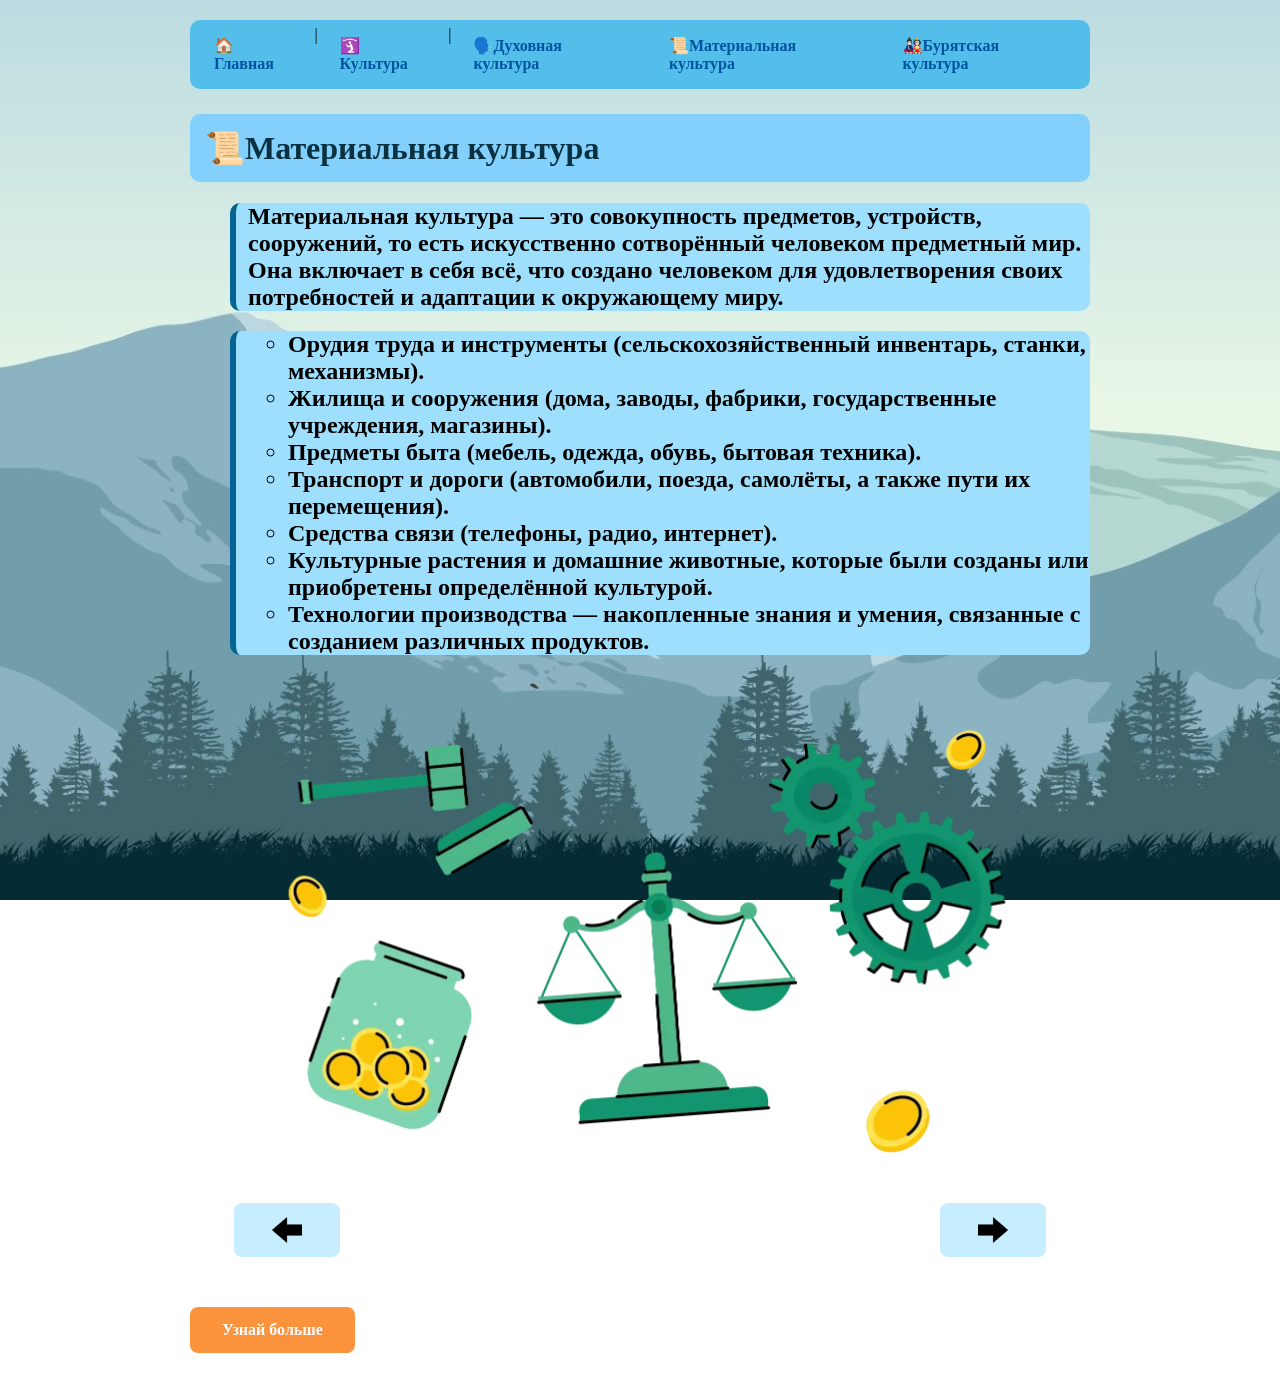
<file: интерес.html>
<!DOCTYPE html>
<html lang="ru">
<head>
    <link rel="stylesheet" href="style.css">  </head>
  <meta charset="UTF-8">
  <title>Культура</title>  
</head>
<body>
<div class="card fade-in">
  <nav>
    <a href="index.html">🏠Главная</a>  |
    <a href="page2.html">🛐Культура</a>  |
    <a href="page3.html">🗣️Духовная культура</a>
    <a href="интерес.html">📜Материальная культура</a>
    <a href="12.html">🎎Бурятская культура</a>
  </nav>
  <div class="card">           
  <h1>📜Материальная культура</h1>   
  <ul><h2>Материальная культура — это совокупность предметов, устройств, сооружений, то есть искусственно сотворённый человеком предметный мир. Она включает в себя всё, что создано человеком для удовлетворения своих потребностей и адаптации к окружающему миру.</h2>
    <h2><ul>
      <li>Орудия труда и инструменты (сельскохозяйственный инвентарь, станки, механизмы).</li>
      <li>Жилища и сооружения (дома, заводы, фабрики, государственные учреждения, магазины).</li>
      <li>Предметы быта (мебель, одежда, обувь, бытовая техника).</li>
      <li>Транспорт и дороги (автомобили, поезда, самолёты, а также пути их перемещения).</li>
      <li>Средства связи (телефоны, радио, интернет).</li>
      <li>Культурные растения и домашние животные, которые были созданы или приобретены определённой культурой.</li>
      <li>Технологии производства — накопленные знания и умения, связанные с созданием различных продуктов.</li>
      </h2>
    </ul>
  
  </ul>     
  </div>  
    <img src="images/675307df0e7a4009605923.webp"  width="900">
    


<div style="display: flex; gap: 600px; justify-content: center;">
  <a href="page3.html" class="btn">
    <img src="images/image001-814x720 (1).png" width="30" alt="Кнопка 1">
  </a>
  <a href="12.html" class="btn">
    <img src="images/image001-814x720.png" width="30" alt="Кнопка 2">
  </a>
</div>
<a href="https://ru.wikipedia.org/wiki/%D0%9A%D1%83%D0%BB%D1%8C%D1%82%D1%83%D1%80%D0%B0" class="btn-pulse">Узнай больше</a>

</div>
</body>
</html>
</file>
<file: style.css>
/* Мой CSS — начало! */

body {
    background-image: url(images/1639936224_4-abrakadabra-fun-p-fon-gori-dlya-prezentatsii-4.jpg);
  background-size: cover;
  background-position: center;
  background-repeat: no-repeat;
  background-attachment: fixed;
}
h1 {
    color: #093141;
    background-color: rgb(132, 208, 252);
}
nav {
    background-color:#1f80a7;
}
body {
    margin:0;
    padding:20px;
    max-width:900px;
}
nav{
    padding:12px 20px;
    margin-bottom: 25px;
}
h1{
    margin-top: 0;
    padding: 15px;
    border-radius: 10px;
}
p {
margin-bottom: 15px;
line-height: 1.7;
border-radius: 10px;
background-color:#9edffd;

}
nav { border-radius: 0 0 10px 10px; }
.highlight { background-color: yellow; color: black; }
h2{
    border-left: 6px solid #036494;  
    padding-left: 12px;  
    background-color: #9edffd;   
    border-radius: 10px;        
}



body{
    max-width: 900px;
    margin:0 auto;
    padding:20;
}
/* обычное состояние */
a{
    color:#1f80a7;
    text-decoration: none;
    /*убираем подчеркивание*/
:visited { color: #A855F7; }
}
/*когда мышь над сылкой */
a:hover{
    color:rgb(1, 162, 255);
    text-decoration: underline;
}
/**/
a:active{
    color:rgb(0, 60, 255)
}
/* Ссылки в nav — отдельный стиль */
nav a {
    color: rgb(14, 78, 255);
    padding: 6px 14px;
    border-radius: 6px;
    text-decoration: none;
    transition: all 0.5s;
}
nav a:hover {
    background-color: rgba(0, 0, 0, 0);
    color: #9c47fd;

}
/* ===== КРАСИВОЕ МЕНЮ ===== */
nav {
    background-color: #53bee9;
    display: flex;          /* ссылки в ряд! */
    gap: 4px;
    padding: 6px;
    border-radius: 10px;
    margin-bottom: 25px;
}

nav a {
    color: #0053a0;
    text-decoration: none;
    padding: 10px 18px;
    border-radius: 8px;
    font-weight: bold;
    transition: all 0.2s;
}

nav a:hover {
    background-color: #bbebff;
    color: rgb(0, 119, 255);
}


/* ===== КНОПКА ===== */
.btn {
    display: flex;
    background-color: #c7eeff;
    color: rgb(0, 0, 0);
    padding: 12px 28px;
    border-radius: 8px;
    text-decoration: none;
    font-weight: bold;
    transition: background-color 0.3s;
    justify-content: center;
  align-items: center;
  width: 50px;
  height: 30px;
  margin-bottom:50px;
  ;
 

}

.btn:hover {
    background-color: #9edffd;
}

.btn:active {
    background-color: #036494;
}
.btn:active{
    color: #002cf0;
}
.btn-first{
    display: flex;
    background-color: #c7eeff;
    color: rgb(0, 0, 0);
    padding: 12px 28px;
    border-radius: 8px;
    text-decoration: none;
    font-weight: bold;
    transition: background-color 0.3s;
    justify-content: center;
  align-items: center;
  width: 525px;
  height: 250px;
  margin-bottom:50px;
  font-size: 80px;
}

.btn-first:hover {
    background-color: #9edffd;
}

.btn-first:active {
    background-color: #036494;
}
.btn-first:active{
    color: #002cf0;
}
/* ===== АДАПТИВНОСТЬ ДЛЯ ТЕЛЕФОНОВ ===== */
/* Работает только когда экран уже 600px  */

@media (max-width: 600px) {

    body {
        padding: 10px;
        font-size: 15px;
    }

    nav {
        flex-direction: column;  /* меню вертикально */
        border-radius: 10px;
    }

    nav a {
        text-align: center;
    }

    h1 {
        font-size: 24px;
    }

    img {
        width: 100%;   /* картинка на всю ширину экрана */
        height: auto;
    }
    h2{
        font-size: 12px;
    }
    .card{
        padding: 8px 
    }

}


img { display:block; margin:0 auto; }
.btn-first{
    margin-left: auto;
    margin-right: auto;
}
.btn-first {
    border-radius: 12px;
    padding: 20px;
    transition: transform 0.3s, box-shadow 0.3s;
}

.btn-first:hover {
    transform: translateY(-8px) scale(1.02);
    
}
.btn{
  
    
    transition: transform 0.3s, box-shadow 0.3s;
}

.btn:hover {
    transform: translateY(-8px) scale(1.02);
    
}
.btn-pulse {
    display: inline-block;
    background-color: #FB923C;
    color: white;
    padding: 14px 32px;
    border-radius: 8px;
    text-decoration: none;
    font-weight: bold;
    animation: pulse 1.5s infinite;
}

@keyframes pulse {
    0%   { transform: scale(1); }
    50%  { transform: scale(1.08); }
    100% { transform: scale(1); }
}
.fade-in {
    animation: fadeIn 1s ease-in;
}

@keyframes fadeIn {
    from { opacity: 0; transform: translateY(20px); }
    to   { opacity: 1; transform: translateY(0); }
}


.btn-pulse{
  
    
    transition: transform 0.3s, box-shadow 0.3s;
}

.btn-pulse:hover {
    transform: translateY(-8px) scale(1.02);
    
}
nav {
    position: sticky;
    top: 0;
    z-index: 100;
}
.btn-second{
    display: flex;
    background-color: #c7eeff;
    color: rgb(0, 0, 0);
    padding: 12px 28px;
    border-radius: 8px;
    text-decoration: none;
    font-weight: bold;
    transition: background-color 0.3s;
    justify-content: center;
  align-items: center;
  width: 1500px;
  height: 400px;
  margin-bottom:50px;
  font-size: 100px;
}

.btn-second:hover {
    background-color: #9edffd;
}

.btn-second:active {
    background-color: #ff0000;
}
.btn-second:active{
    color: #000000;
}
.btn-true{
    display: flex;
    background-color: #c7eeff;
    color: rgb(0, 0, 0);
    padding: 12px 28px;
    border-radius: 8px;
    text-decoration: none;
    font-weight: bold;
    transition: background-color 0.3s;
    justify-content: center;
  align-items: center;
  width: 5215253px;
  height: 400px;
  margin-bottom:50px;
  font-size: 80px;
}

.btn-true:hover {
    background-color: #9edffd;
}

.btn-true:active {
    background-color: #00ff55;
}
.btn-true:active{
    color: #000000;}
    .achievement {
        position: fixed;
        bottom: 20px; right: -340px;
        background: #9edffd;
        color: #4988c2;
        padding: 14px 20px;
        border: 2px solid #3b5c86;
        border-radius: 4px;
        font-weight: bold;
        transition: right 0.5s;
        z-index: 9999;
    }
    .achievement.show { right: 20px; }
    body {
        transform: scale(1); /* Уменьшит сайт до 90% от исходного размера */
        transform-origin: top center; /* Фиксирует точку масштабирования (сверху по центру) */
    }
</file>
